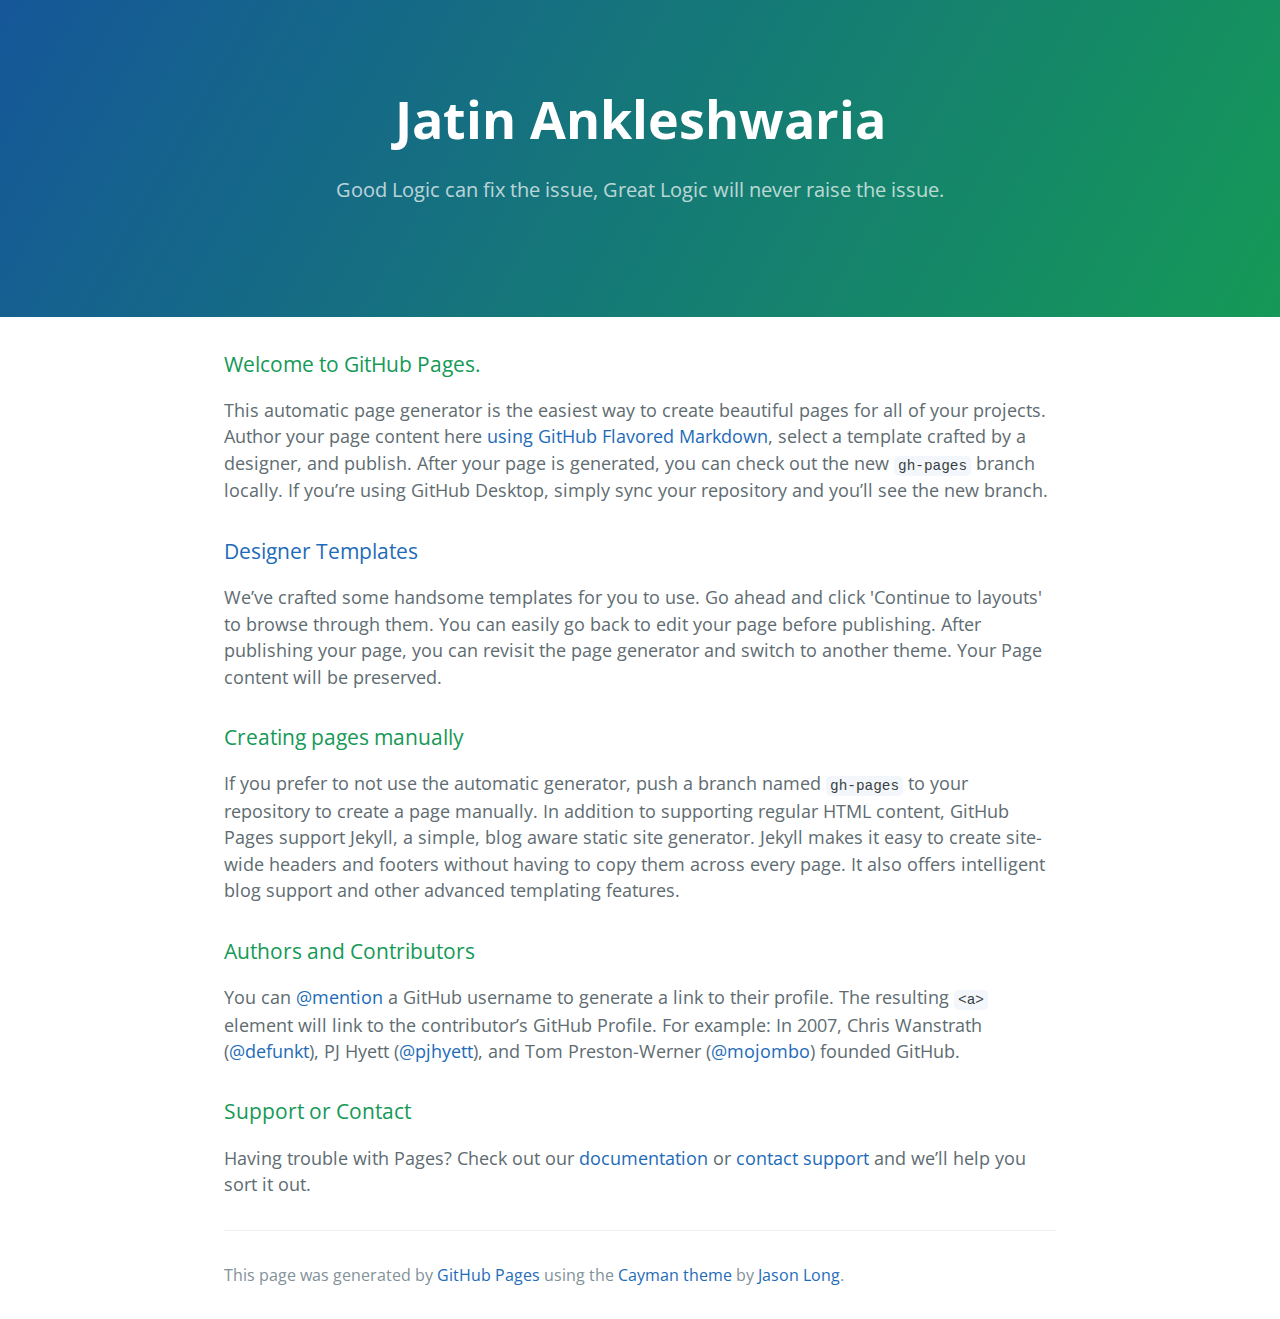
<file: index.html>
<!DOCTYPE html>
<html lang="en-us">
  <head>
    <meta charset="UTF-8">
    <title>Jatin Ankleshwaria by jpankleshwaria</title>
    <meta name="viewport" content="width=device-width, initial-scale=1">
    <link rel="stylesheet" type="text/css" href="stylesheets/normalize.css" media="screen">
    <link href='https://fonts.googleapis.com/css?family=Open+Sans:400,700' rel='stylesheet' type='text/css'>
    <link rel="stylesheet" type="text/css" href="stylesheets/stylesheet.css" media="screen">
    <link rel="stylesheet" type="text/css" href="stylesheets/github-light.css" media="screen">
  </head>
  <body>
    <section class="page-header">
      <h1 class="project-name">Jatin Ankleshwaria</h1>
      <h2 class="project-tagline">Good Logic can fix the issue, Great Logic will never raise the issue.</h2>
    </section>

    <section class="main-content">
      <h3>
<a id="welcome-to-github-pages" class="anchor" href="#welcome-to-github-pages" aria-hidden="true"><span aria-hidden="true" class="octicon octicon-link"></span></a>Welcome to GitHub Pages.</h3>

<p>This automatic page generator is the easiest way to create beautiful pages for all of your projects. Author your page content here <a href="https://guides.github.com/features/mastering-markdown/">using GitHub Flavored Markdown</a>, select a template crafted by a designer, and publish. After your page is generated, you can check out the new <code>gh-pages</code> branch locally. If you’re using GitHub Desktop, simply sync your repository and you’ll see the new branch.</p>

<h3>
<a id="designer-templates" class="anchor" href="http://jpankleshwaria.github.io/demo/foundrypro/" aria-hidden=""><span aria-hidden="true" class="octicon octicon-link"></span></a><a href="http://jpankleshwaria.github.io/demo/foundrypro/">Designer Templates</a></h3>

<p>We’ve crafted some handsome templates for you to use. Go ahead and click 'Continue to layouts' to browse through them. You can easily go back to edit your page before publishing. After publishing your page, you can revisit the page generator and switch to another theme. Your Page content will be preserved.</p>

<h3>
<a id="creating-pages-manually" class="anchor" href="#creating-pages-manually" aria-hidden="true"><span aria-hidden="true" class="octicon octicon-link"></span></a>Creating pages manually</h3>

<p>If you prefer to not use the automatic generator, push a branch named <code>gh-pages</code> to your repository to create a page manually. In addition to supporting regular HTML content, GitHub Pages support Jekyll, a simple, blog aware static site generator. Jekyll makes it easy to create site-wide headers and footers without having to copy them across every page. It also offers intelligent blog support and other advanced templating features.</p>

<h3>
<a id="authors-and-contributors" class="anchor" href="#authors-and-contributors" aria-hidden="true"><span aria-hidden="true" class="octicon octicon-link"></span></a>Authors and Contributors</h3>

<p>You can <a href="https://help.github.com/articles/basic-writing-and-formatting-syntax/#mentioning-users-and-teams" class="user-mention">@mention</a> a GitHub username to generate a link to their profile. The resulting <code>&lt;a&gt;</code> element will link to the contributor’s GitHub Profile. For example: In 2007, Chris Wanstrath (<a href="https://github.com/defunkt" class="user-mention">@defunkt</a>), PJ Hyett (<a href="https://github.com/pjhyett" class="user-mention">@pjhyett</a>), and Tom Preston-Werner (<a href="https://github.com/mojombo" class="user-mention">@mojombo</a>) founded GitHub.</p>

<h3>
<a id="support-or-contact" class="anchor" href="#support-or-contact" aria-hidden="true"><span aria-hidden="true" class="octicon octicon-link"></span></a>Support or Contact</h3>

<p>Having trouble with Pages? Check out our <a href="https://help.github.com/pages">documentation</a> or <a href="https://github.com/contact">contact support</a> and we’ll help you sort it out.</p>

      <footer class="site-footer">

        <span class="site-footer-credits">This page was generated by <a href="https://pages.github.com">GitHub Pages</a> using the <a href="https://github.com/jasonlong/cayman-theme">Cayman theme</a> by <a href="https://twitter.com/jasonlong">Jason Long</a>.</span>
      </footer>

    </section>

  
  </body>
</html>
</file>
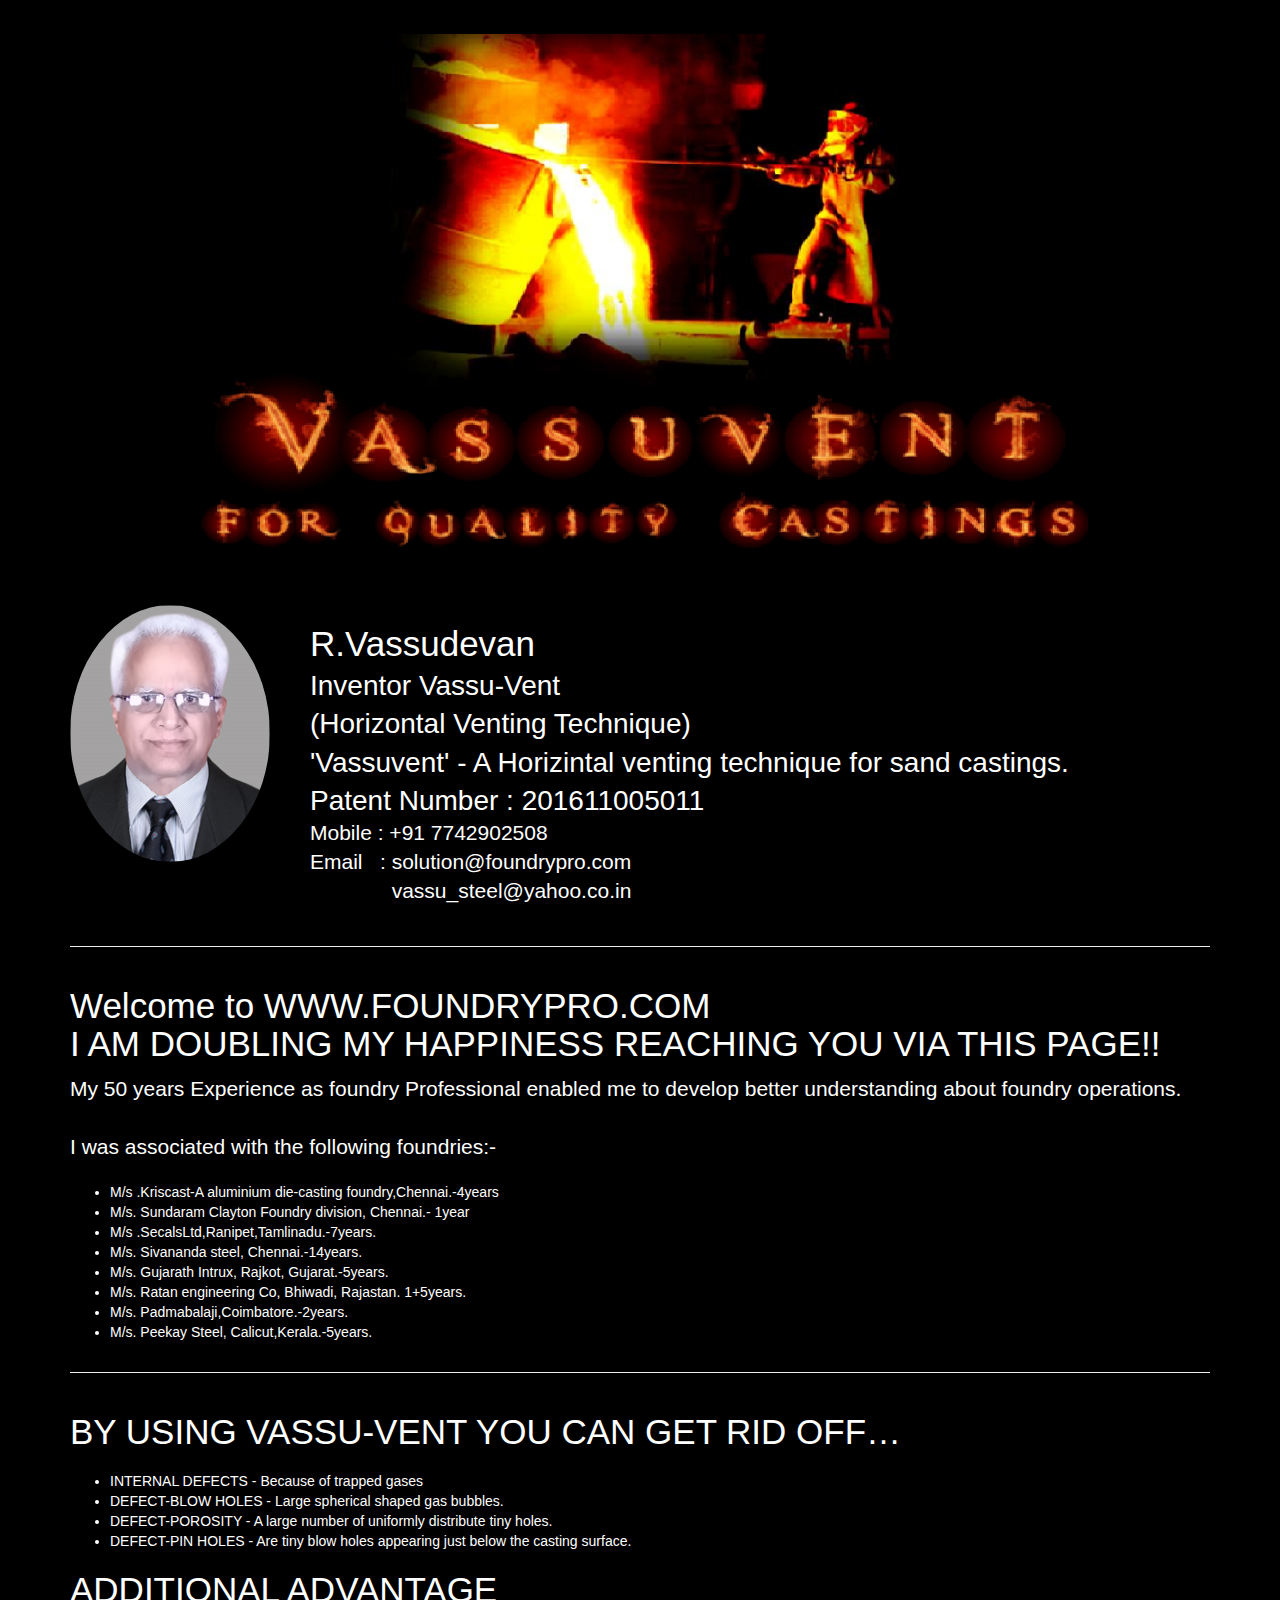
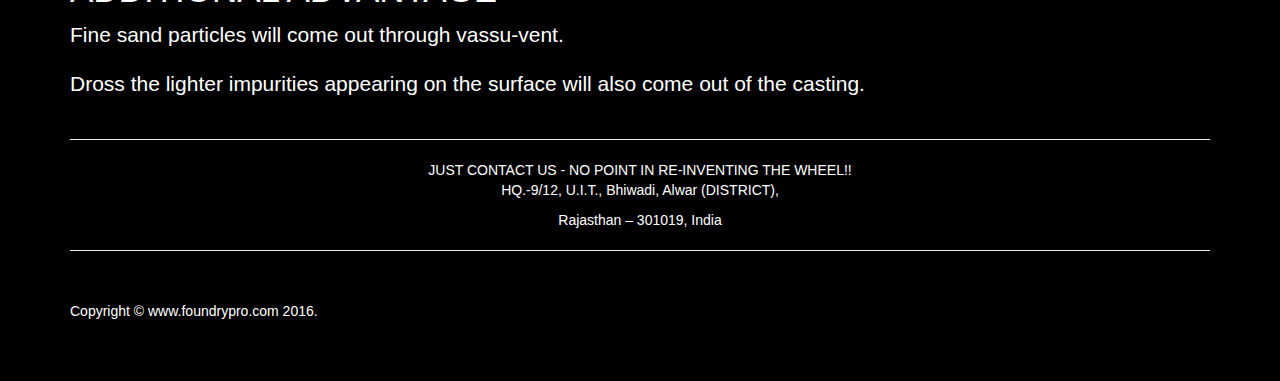
<file: demo/foundrypro/index.html>
<!DOCTYPE html>
<html lang="en">

<head>

    <meta charset="utf-8">
    <meta http-equiv="X-UA-Compatible" content="IE=edge">
    <meta name="viewport" content="width=device-width, initial-scale=1">
    <meta name="description" content="">
    <meta name="author" content="">

    <title>foundrypro.com</title>

    <!-- Bootstrap Core CSS -->
    <link href="css/bootstrap.min.css" rel="stylesheet">

    <!-- Custom CSS -->
    <link href="css/one-page-wonder.css" rel="stylesheet">

    <!-- HTML5 Shim and Respond.js IE8 support of HTML5 elements and media queries -->
    <!-- WARNING: Respond.js doesn't work if you view the page via file:// -->
    <!--[if lt IE 9]>
        <script src="https://oss.maxcdn.com/libs/html5shiv/3.7.0/html5shiv.js"></script>
        <script src="https://oss.maxcdn.com/libs/respond.js/1.4.2/respond.min.js"></script>
    <![endif]-->

</head>

<body>
    <!-- Full Width Image Header -->
    <header class="header-image">
        <div class="headline">
            <div class="container">
            </div>
        </div>
    </header>

    <!-- Page Content -->
    <div class="container">
        <!-- Second Featurette -->
        <div class="featurette" id="services">
            <img class="featurette-image img-circle img-responsive pull-left" src="images/dp.png" width="200px" height="200px">
            <h2 class="featurette-heading">R.Vassudevan<br/>
                <span class="text-muted" style="font-size:28px">Inventor Vassu-Vent<br/>(Horizontal Venting Technique)<br/></span>
				<span class="text-muted" style="font-size:28px">'Vassuvent' - A Horizintal venting technique for sand castings.<br/>Patent Number : 201611005011</span>
				            <p class="lead">
			Mobile : +91 7742902508<br/>
			Email&nbsp;&nbsp;&nbsp;: solution@foundrypro.com<br/>
			&nbsp;&nbsp;&nbsp;&nbsp;&nbsp;&nbsp;&nbsp;&nbsp;&nbsp;&nbsp;&nbsp;&nbsp;&nbsp;&nbsp;vassu_steel@yahoo.co.in
			</p>
            </h2>

        </div>

        <hr class="featurette-divider">

        <!-- Third Featurette -->
        <div class="featurette" id="contact">
            <h2 class="featurette-heading">Welcome to WWW.FOUNDRYPRO.COM<br/>
                <span class="text-muted">I AM DOUBLING MY HAPPINESS REACHING YOU VIA THIS PAGE!!</span>
            </h2>
            <p class="lead">
				My 50 years Experience as foundry Professional enabled me to develop better understanding about  foundry operations.
				<br/><br/>
				I was associated with the following foundries:-
				<ul>
					<li>M/s .Kriscast-A aluminium die-casting foundry,Chennai.-4years</li>
					<li>M/s. Sundaram Clayton Foundry division, Chennai.- 1year</li>
					<li>M/s .SecalsLtd,Ranipet,Tamlinadu.-7years.</li>
					<li>M/s. Sivananda steel, Chennai.-14years.</li>
					<li>M/s. Gujarath Intrux, Rajkot, Gujarat.-5years.</li>
					<li>M/s. Ratan engineering Co, Bhiwadi, Rajastan. 1+5years.</li>
					<li>M/s. Padmabalaji,Coimbatore.-2years.</li>
					<li>M/s. Peekay Steel, Calicut,Kerala.-5years.</li>
				</ul>
			</p>
        </div>

        <hr class="featurette-divider">
        
	<div class="featurette" id="service">
            <h2 class="featurette-heading">BY USING VASSU-VENT YOU CAN GET RID OFF…<br/>
            </h2>
            <p class="lead">
		<ul>
			<li>INTERNAL DEFECTS  -  Because of trapped gases</li>
			<li>DEFECT-BLOW HOLES - Large spherical shaped gas bubbles.</li>
			<li>DEFECT-POROSITY - A large number of uniformly  distribute tiny holes.</li>
			<li>DEFECT-PIN HOLES - Are tiny blow holes appearing just below the casting surface.</li>
		</ul>
	    </p>
	    <h2 class="featurette-heading">ADDITIONAL ADVANTAGE</h2>
	    <p class="lead">Fine sand particles will come out through vassu-vent.</p>
	    <p class="lead">Dross the lighter impurities appearing on the surface  will also come out   of the casting.</p>
        </div>
	<hr class="featurette-divider">
	
	<center>
		<span class="heading">JUST CONTACT US - NO POINT IN RE-INVENTING THE WHEEL!!</span>
		<p>HQ.-9/12, U.I.T., Bhiwadi, Alwar (DISTRICT),</p>
		<p>Rajasthan – 301019, India</p>
	</center>
	<hr class="featurette-divider">
        <!-- Footer -->
        <footer>
            <div class="row">
                <div class="col-lg-12">
                    <p>Copyright &copy; www.foundrypro.com 2016.</p>
                </div>
            </div>
        </footer>

    </div>
    <!-- /.container -->

    <!-- jQuery -->
    <script src="js/jquery.js"></script>

    <!-- Bootstrap Core JavaScript -->
    <script src="js/bootstrap.min.js"></script>

</body>

</html>
</file>
<file: stylesheets/stylesheet.css>
* {
  box-sizing: border-box; }

body {
  padding: 0;
  margin: 0;
  font-family: "Open Sans", "Helvetica Neue", Helvetica, Arial, sans-serif;
  font-size: 16px;
  line-height: 1.5;
  color: #606c71; }

a {
  color: #1e6bb8;
  text-decoration: none; }
  a:hover {
    text-decoration: underline; }

.btn {
  display: inline-block;
  margin-bottom: 1rem;
  color: rgba(255, 255, 255, 0.7);
  background-color: rgba(255, 255, 255, 0.08);
  border-color: rgba(255, 255, 255, 0.2);
  border-style: solid;
  border-width: 1px;
  border-radius: 0.3rem;
  transition: color 0.2s, background-color 0.2s, border-color 0.2s; }
  .btn + .btn {
    margin-left: 1rem; }

.btn:hover {
  color: rgba(255, 255, 255, 0.8);
  text-decoration: none;
  background-color: rgba(255, 255, 255, 0.2);
  border-color: rgba(255, 255, 255, 0.3); }

@media screen and (min-width: 64em) {
  .btn {
    padding: 0.75rem 1rem; } }

@media screen and (min-width: 42em) and (max-width: 64em) {
  .btn {
    padding: 0.6rem 0.9rem;
    font-size: 0.9rem; } }

@media screen and (max-width: 42em) {
  .btn {
    display: block;
    width: 100%;
    padding: 0.75rem;
    font-size: 0.9rem; }
    .btn + .btn {
      margin-top: 1rem;
      margin-left: 0; } }

.page-header {
  color: #fff;
  text-align: center;
  background-color: #159957;
  background-image: linear-gradient(120deg, #155799, #159957); }

@media screen and (min-width: 64em) {
  .page-header {
    padding: 5rem 6rem; } }

@media screen and (min-width: 42em) and (max-width: 64em) {
  .page-header {
    padding: 3rem 4rem; } }

@media screen and (max-width: 42em) {
  .page-header {
    padding: 2rem 1rem; } }

.project-name {
  margin-top: 0;
  margin-bottom: 0.1rem; }

@media screen and (min-width: 64em) {
  .project-name {
    font-size: 3.25rem; } }

@media screen and (min-width: 42em) and (max-width: 64em) {
  .project-name {
    font-size: 2.25rem; } }

@media screen and (max-width: 42em) {
  .project-name {
    font-size: 1.75rem; } }

.project-tagline {
  margin-bottom: 2rem;
  font-weight: normal;
  opacity: 0.7; }

@media screen and (min-width: 64em) {
  .project-tagline {
    font-size: 1.25rem; } }

@media screen and (min-width: 42em) and (max-width: 64em) {
  .project-tagline {
    font-size: 1.15rem; } }

@media screen and (max-width: 42em) {
  .project-tagline {
    font-size: 1rem; } }

.main-content :first-child {
  margin-top: 0; }
.main-content img {
  max-width: 100%; }
.main-content h1, .main-content h2, .main-content h3, .main-content h4, .main-content h5, .main-content h6 {
  margin-top: 2rem;
  margin-bottom: 1rem;
  font-weight: normal;
  color: #159957; }
.main-content p {
  margin-bottom: 1em; }
.main-content code {
  padding: 2px 4px;
  font-family: Consolas, "Liberation Mono", Menlo, Courier, monospace;
  font-size: 0.9rem;
  color: #383e41;
  background-color: #f3f6fa;
  border-radius: 0.3rem; }
.main-content pre {
  padding: 0.8rem;
  margin-top: 0;
  margin-bottom: 1rem;
  font: 1rem Consolas, "Liberation Mono", Menlo, Courier, monospace;
  color: #567482;
  word-wrap: normal;
  background-color: #f3f6fa;
  border: solid 1px #dce6f0;
  border-radius: 0.3rem; }
  .main-content pre > code {
    padding: 0;
    margin: 0;
    font-size: 0.9rem;
    color: #567482;
    word-break: normal;
    white-space: pre;
    background: transparent;
    border: 0; }
.main-content .highlight {
  margin-bottom: 1rem; }
  .main-content .highlight pre {
    margin-bottom: 0;
    word-break: normal; }
.main-content .highlight pre, .main-content pre {
  padding: 0.8rem;
  overflow: auto;
  font-size: 0.9rem;
  line-height: 1.45;
  border-radius: 0.3rem; }
.main-content pre code, .main-content pre tt {
  display: inline;
  max-width: initial;
  padding: 0;
  margin: 0;
  overflow: initial;
  line-height: inherit;
  word-wrap: normal;
  background-color: transparent;
  border: 0; }
  .main-content pre code:before, .main-content pre code:after, .main-content pre tt:before, .main-content pre tt:after {
    content: normal; }
.main-content ul, .main-content ol {
  margin-top: 0; }
.main-content blockquote {
  padding: 0 1rem;
  margin-left: 0;
  color: #819198;
  border-left: 0.3rem solid #dce6f0; }
  .main-content blockquote > :first-child {
    margin-top: 0; }
  .main-content blockquote > :last-child {
    margin-bottom: 0; }
.main-content table {
  display: block;
  width: 100%;
  overflow: auto;
  word-break: normal;
  word-break: keep-all; }
  .main-content table th {
    font-weight: bold; }
  .main-content table th, .main-content table td {
    padding: 0.5rem 1rem;
    border: 1px solid #e9ebec; }
.main-content dl {
  padding: 0; }
  .main-content dl dt {
    padding: 0;
    margin-top: 1rem;
    font-size: 1rem;
    font-weight: bold; }
  .main-content dl dd {
    padding: 0;
    margin-bottom: 1rem; }
.main-content hr {
  height: 2px;
  padding: 0;
  margin: 1rem 0;
  background-color: #eff0f1;
  border: 0; }

@media screen and (min-width: 64em) {
  .main-content {
    max-width: 64rem;
    padding: 2rem 6rem;
    margin: 0 auto;
    font-size: 1.1rem; } }

@media screen and (min-width: 42em) and (max-width: 64em) {
  .main-content {
    padding: 2rem 4rem;
    font-size: 1.1rem; } }

@media screen and (max-width: 42em) {
  .main-content {
    padding: 2rem 1rem;
    font-size: 1rem; } }

.site-footer {
  padding-top: 2rem;
  margin-top: 2rem;
  border-top: solid 1px #eff0f1; }

.site-footer-owner {
  display: block;
  font-weight: bold; }

.site-footer-credits {
  color: #819198; }

@media screen and (min-width: 64em) {
  .site-footer {
    font-size: 1rem; } }

@media screen and (min-width: 42em) and (max-width: 64em) {
  .site-footer {
    font-size: 1rem; } }

@media screen and (max-width: 42em) {
  .site-footer {
    font-size: 0.9rem; } }
</file>
<file: stylesheets/github-light.css>
/*
   Copyright 2014 GitHub Inc.

   Licensed under the Apache License, Version 2.0 (the "License");
   you may not use this file except in compliance with the License.
   You may obtain a copy of the License at

       http://www.apache.org/licenses/LICENSE-2.0

   Unless required by applicable law or agreed to in writing, software
   distributed under the License is distributed on an "AS IS" BASIS,
   WITHOUT WARRANTIES OR CONDITIONS OF ANY KIND, either express or implied.
   See the License for the specific language governing permissions and
   limitations under the License.

*/

.pl-c /* comment */ {
  color: #969896;
}

.pl-c1      /* constant, markup.raw, meta.diff.header, meta.module-reference, meta.property-name, support, support.constant, support.variable, variable.other.constant */,
.pl-s .pl-v /* string variable */ {
  color: #0086b3;
}

.pl-e  /* entity */,
.pl-en /* entity.name */ {
  color: #795da3;
}

.pl-s .pl-s1 /* string source */,
.pl-smi      /* storage.modifier.import, storage.modifier.package, storage.type.java, variable.other, variable.parameter.function */ {
  color: #333;
}

.pl-ent /* entity.name.tag */ {
  color: #63a35c;
}

.pl-k /* keyword, storage, storage.type */ {
  color: #a71d5d;
}

.pl-pds              /* punctuation.definition.string, string.regexp.character-class */,
.pl-s                /* string */,
.pl-s .pl-pse .pl-s1 /* string punctuation.section.embedded source */,
.pl-sr               /* string.regexp */,
.pl-sr .pl-cce       /* string.regexp constant.character.escape */,
.pl-sr .pl-sra       /* string.regexp string.regexp.arbitrary-repitition */,
.pl-sr .pl-sre       /* string.regexp source.ruby.embedded */ {
  color: #183691;
}

.pl-v /* variable */ {
  color: #ed6a43;
}

.pl-id /* invalid.deprecated */ {
  color: #b52a1d;
}

.pl-ii /* invalid.illegal */ {
  background-color: #b52a1d;
  color: #f8f8f8;
}

.pl-sr .pl-cce /* string.regexp constant.character.escape */ {
  color: #63a35c;
  font-weight: bold;
}

.pl-ml /* markup.list */ {
  color: #693a17;
}

.pl-mh        /* markup.heading */,
.pl-mh .pl-en /* markup.heading entity.name */,
.pl-ms        /* meta.separator */ {
  color: #1d3e81;
  font-weight: bold;
}

.pl-mq /* markup.quote */ {
  color: #008080;
}

.pl-mi /* markup.italic */ {
  color: #333;
  font-style: italic;
}

.pl-mb /* markup.bold */ {
  color: #333;
  font-weight: bold;
}

.pl-md /* markup.deleted, meta.diff.header.from-file */ {
  background-color: #ffecec;
  color: #bd2c00;
}

.pl-mi1 /* markup.inserted, meta.diff.header.to-file */ {
  background-color: #eaffea;
  color: #55a532;
}

.pl-mdr /* meta.diff.range */ {
  color: #795da3;
  font-weight: bold;
}

.pl-mo /* meta.output */ {
  color: #1d3e81;
}
</file>
<file: demo/foundrypro/css/one-page-wonder.css>
/*!
 * Start Bootstrap - One Page Wonder HTML Template (http://startbootstrap.com)
 * Code licensed under the Apache License v2.0.
 * For details, see http://www.apache.org/licenses/LICENSE-2.0.
 */

body {
    margin-top: 5px; /* Required padding for .navbar-fixed-top. Remove if using .navbar-static-top. Change if height of navigation changes. */
    background-color: black;
}

.header-image {
    display: block;
    width: 100%;
	margin-bottom: 20px;
    text-align: center;
    background: url('../images/banner.png') no-repeat center center scroll;
    -webkit-background-size: cover;
    -moz-background-size: cover;
    background-size: 70% 90%;
    -o-background-size: cover;
}

.headline {
    padding: 290px 0;
}

.headline h1 {
    font-size: 130px;
    background: #fff;
    background: rgba(255,255,255,0.9);
}

.headline h2 {
    font-size: 77px;
    background: #fff;
    background: rgba(255,255,255,0.9);
}

.featurette-divider {
    margin: 20px 0;
}

.featurette {
    overflow: hidden;
}

.featurette-image.pull-left {
    margin-right: 40px;
    margin-bottom: 40px;
}

.featurette-image.pull-right {
    margin-left: 40px;
}

.featurette-heading {
    font-size: 35px;
}

footer {
    margin: 50px 0;
}

@media(max-width:1200px) {
    .headline h1 {
        font-size: 140px;
    }

    .headline h2 {
        font-size: 63px;
    }

    .featurette-divider {
        margin: 50px 0;
    }

    .featurette-image.pull-left {
        margin-right: 20px;
    }

    .featurette-image.pull-right {
        margin-left: 20px;
    }

    .featurette-heading {
        font-size: 35px;
    }
}

@media(max-width:991px) {
    .headline h1 {
        font-size: 105px;
    }

    .headline h2 {
        font-size: 50px;
    }

    .featurette-divider {
        margin: 40px 0;
    }

    .featurette-image {
        max-width: 30%;
    }

    .featurette-image.pull-left {
        margin-right: 10px;
    }

    .featurette-image.pull-right {
        margin-left: 10px;
    }

    .featurette-heading {
        font-size: 30px;
    }
}

@media(max-width:768px) {
    .container {
        margin: 0 15px;
    }

    .featurette-divider {
        margin: 40px 0;
    }

    .featurette-heading {
        font-size: 25px;
    }
}

@media(max-width:668px) {
    .headline h1 {
        font-size: 70px;
    }

    .headline h2 {
        font-size: 32px;
    }

    .featurette-divider {
        margin: 30px 0;
    }
}

@media(max-width:640px) {
    .headline {
        padding: 75px 0 25px 0;
    }

    .headline h1 {
        font-size: 60px;
    }

    .headline h2 {
        font-size: 30px;
    }
}

@media(max-width:375px) {
    .featurette-divider {
        margin: 10px 0;
    }

    .featurette-image {
        max-width: 60%;
    }

    .featurette-image.pull-left {
        margin-right: 0;
        margin-bottom: 10px;
    }

    .featurette-image.pull-right {
        margin-bottom: 10px;
        margin-left: 0;
    }
}
</file>
